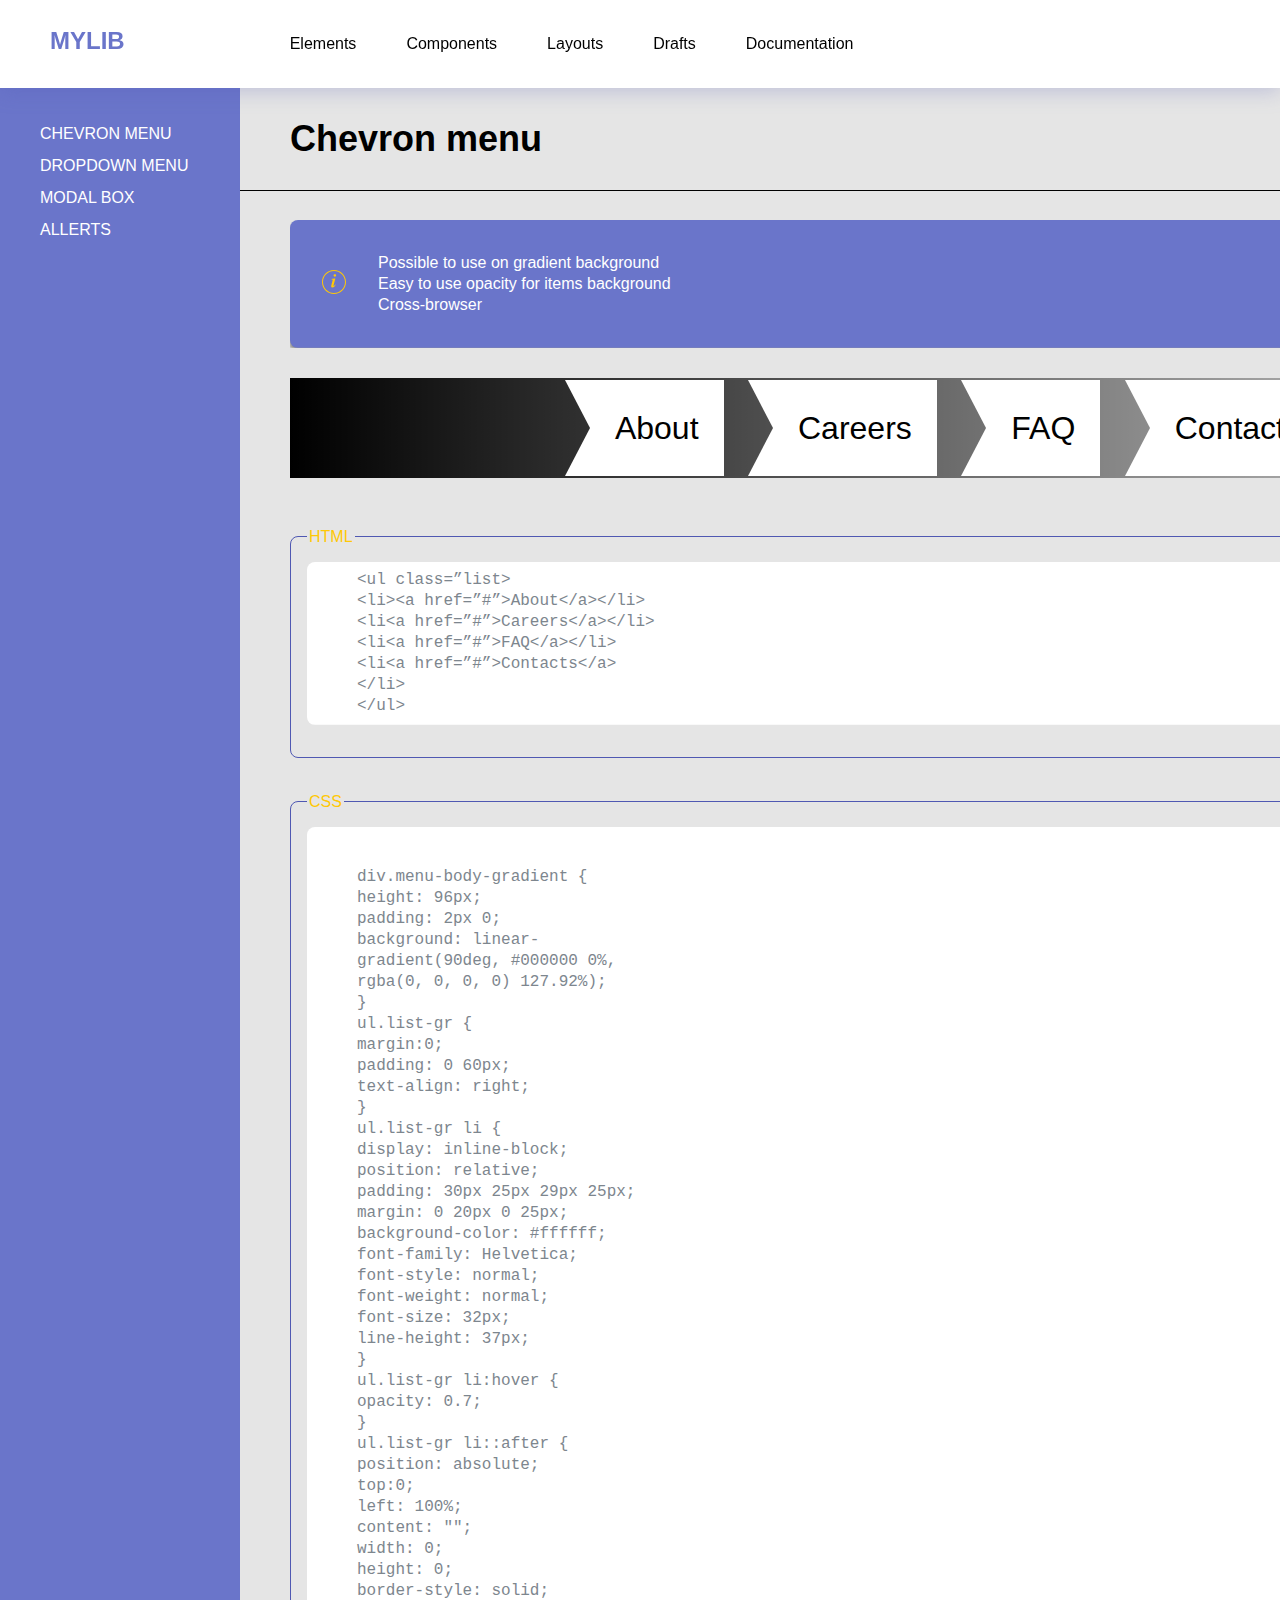
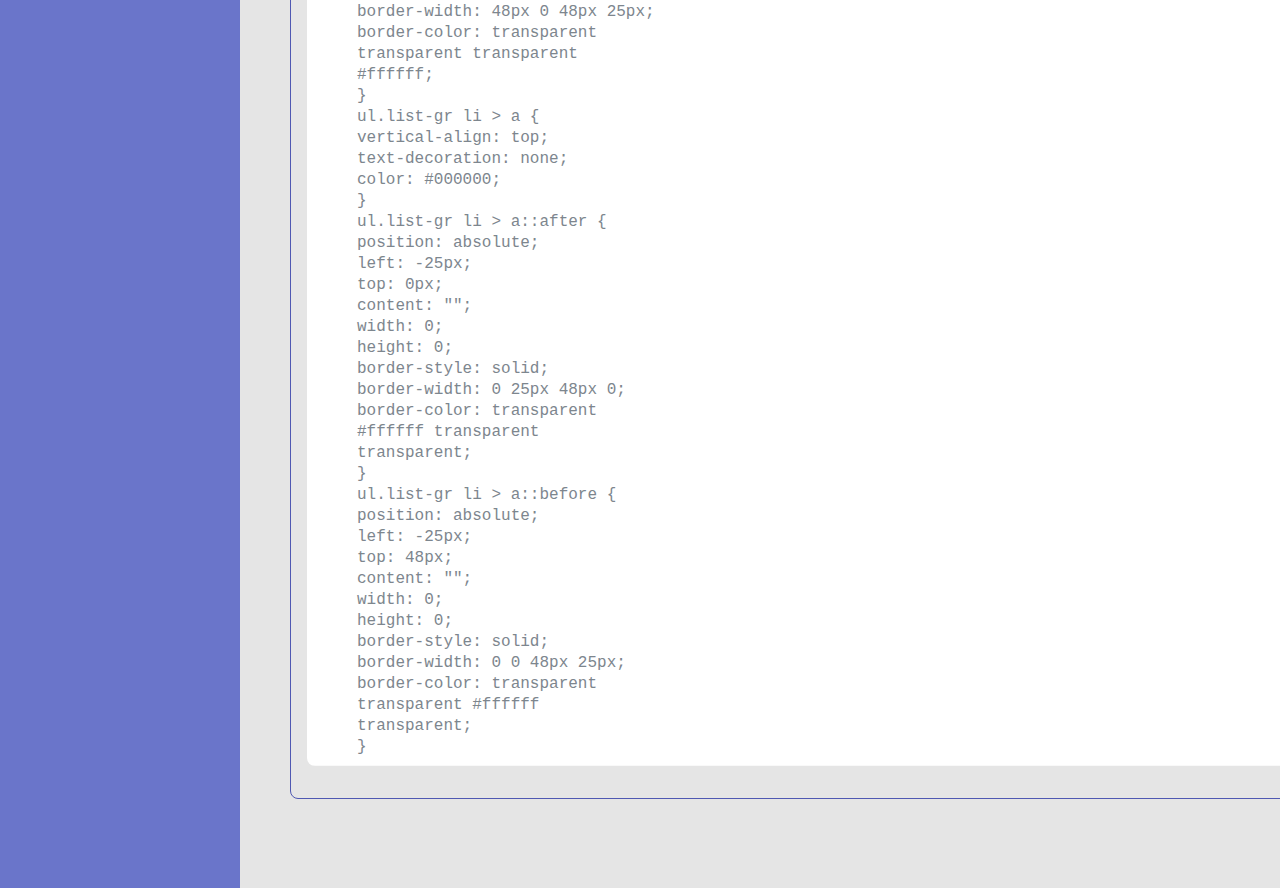
<file: index.html>
<!DOCTYPE html>
<html lang="en">

<head>
    <meta charset="UTF-8">
    <meta http-equiv="X-UA-Compatible" content="IE=edge">
    <meta name="viewport" content="width=device-width, initial-scale=1.0">
    <link rel="stylesheet" href="/css/style.css">
    <title>MYLIB</title>
</head>

<body>
    <div class="wrapper container">
        <div class="header">
            <div class="logo">
                Mylib
            </div>
            <div class="heading_list">
                <div class="headin__item">Elements</div>
                <div class="headin__item">Components</div>
                <div class="headin__item">Layouts</div>
                <div class="headin__item">Drafts</div>
                <div class="headin__item">Documentation</div>
            </div>
        </div>

        <!--Main contant-->
        <div class="main">
            <aside class="sidebar">
                <ul class="sidebar_list">
                    <li>chevron menu</li>
                    <li>dropdown menu</li>
                    <li>modal box</li>
                    <li>allerts</li>
                </ul>
                
            </aside>
            

            <div class="main__contant">
                
                <div class="main__container">
                    <h2 class="paragraph">Chevron menu</h2>
                    <span class="line"></span>
                    <div class="info__block">
                        <div class="info_img">
                            <img src="/info.svg" alt="info">
                        </div>
                        <div class="text__block">
                            <p class="info__text">Possible to use on gradient background<br>
                                Easy to use opacity for items background
                                Cross-browser</p>
                        </div>
                    </div>
                </div>
                <div class="main__navigation">
                    
                    <ul class="navigation__list">
                        
                        <li class="nav__item"><a href="#" class="item__text">About</a></li>
                        <li class="nav__item"><a href="#" class="item__text">Careers</a></li>
                        <li class="nav__item"><a href="#" class="item__text">FAQ</a></li>
                        <li class="nav__item"><a href="#" class="item__text">Contact</a></li>
                    </ul>
                    
                </div>
                <fieldset class="fieldset_border">
                    <legend>HTML</legend>
                    <div class="contant__box">
                        <div class="contant__text">
                            <p class="text__on">
                                    &lt;ul class=”list&gt;<br>
                                        &lt;li>&lt;a href=”#”>About&lt;/a>&lt;/li><br>
                                        &lt;li&lt;a href=”#”>Careers&lt;/a>&lt;/li><br>
                                        &lt;li&lt;a href=”#”>FAQ&lt;/a>&lt;/li><br>
                                        &lt;li&lt;a href=”#”>Contacts&lt;/a>&lt;/li><br>
                                    &lt;/ul>
                            </p>
                        </div>
                    </div>
                </fieldset>
                <fieldset class="fieldset_border">
                    <legend>CSS</legend>
                    <div class="contant__box">
                        <div class="contant__text">
                            <p class="text__on">
                                    <code>
                                        <p class="text__on">
                                        div.menu-body-gradient  {<br>
                                            height: 96px;<br>
                                            padding: 2px 0;<br>
                                            background: linear-gradient(90deg, #000000 0%, rgba(0, 0, 0, 0) 127.92%);<br>
                                        }<br>
                                        ul.list-gr {<br>
                                            margin:0;<br>
                                            padding: 0 60px;<br>
                                            text-align: right;<br>
                                        }<br>
                                        ul.list-gr li {<br>
                                            display: inline-block;<br>
                                            position: relative;<br>
                                            padding: 30px 25px 29px 25px;<br>
                                            margin: 0 20px 0 25px;<br>
                                            background-color: #ffffff;<br>
                                            font-family: Helvetica;<br>
                                            font-style: normal;<br>
                                            font-weight: normal;<br>
                                            font-size: 32px;<br>
                                            line-height: 37px;<br>
                                        }<br>
                                        ul.list-gr li:hover {<br>
                                            opacity: 0.7;<br>
                                        }<br>
                                        ul.list-gr li::after {<br>
                                            position: absolute;<br>
                                            top:0;<br>
                                            left: 100%;<br>
                                         content: "";<br>
                                         width: 0;<br>
                                         height: 0;<br>
                                         border-style: solid;<br>
                                         border-width: 48px 0 48px 25px;<br>
                                         border-color: transparent transparent transparent #ffffff;<br>
                                        }<br>
                                        ul.list-gr li > a {<br>
                                            vertical-align: top;<br>
                                            text-decoration: none;<br>
                                            color: #000000;<br>
                                        }<br>
                                        ul.list-gr li > a::after {<br>
                                            position: absolute;<br>
                                            left: -25px;<br>
                                            top: 0px;<br>
                                         content: "";<br>
                                         width: 0;<br>
                                         height: 0;<br>
                                         border-style: solid;<br>
                                         border-width: 0 25px 48px 0;<br>
                                         border-color: transparent #ffffff transparent transparent;<br>
                                        }<br>
                                        ul.list-gr li > a::before {<br>
                                            position: absolute;<br>
                                            left: -25px;<br>
                                            top: 48px;<br>
                                         content: "";<br>
                                         width: 0;<br>
                                         height: 0;<br>
                                         border-style: solid;<br>
                                         border-width: 0 0 48px 25px;<br>
                                         border-color: transparent transparent #ffffff transparent;<br>
                                        }
                                    </code>
                             
                            </p>
                        </div>
                    </div>
                </fieldset>
            </div>
            
        </div>
      
    </div>


</body>

</html>
</file>
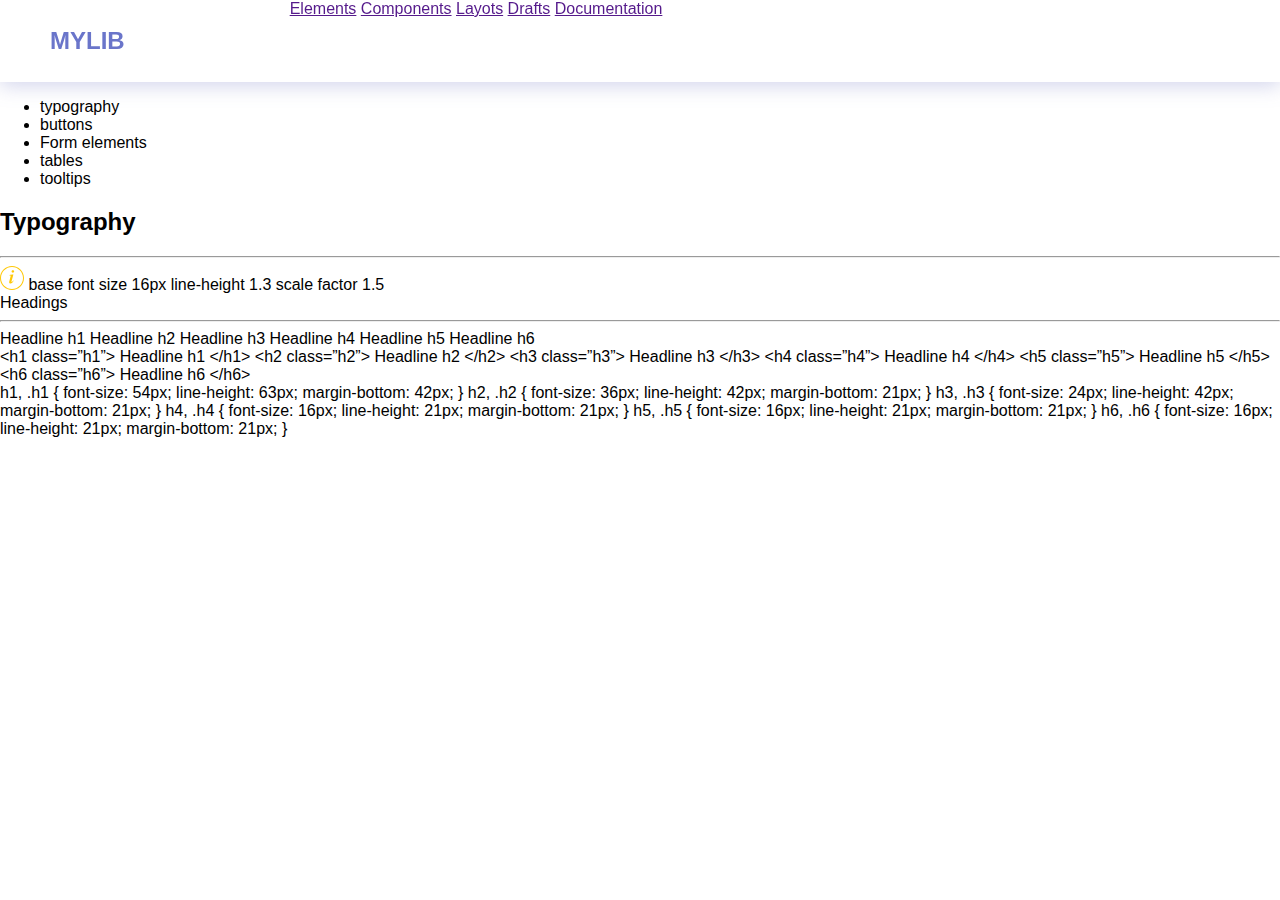
<file: second.html>
<!doctype html>
<html lang="en">

<head>
    <meta charset="utf-8">
    <meta name="viewport" content="width=device-width, initial-scale=1">
    <meta http-equiv="X-UA-Compatible" content="ie-edge">
    <title>HM</title>
    <link rel="stylesheet" href="css/style.css">
</head>

<body>
<header>
    <div class="container">
        <nav class="header">
        <div class="logo">mylib</div>
        <div class="menu">
            <a href="" class="menu__items">Elements</a>
            <a href="" class="menu__items">Components</a>
            <a href="" class="menu__items">Layots</a>
            <a href="" class="menu__items">Drafts</a>
            <a href="" class="menu__items">Documentation</a>
        </div>     
        </nav>    
    </div>
</header>

<div class="sidenav">
    <ul class="sidenav__menu">
        <li class="sidenav__menu-items">typography</li>
        <li class="sidenav__menu-items">buttons</li>
        <li class="sidenav__menu-items">Form elements</li>
        <li class="sidenav__menu-items">tables</li>
        <li class="sidenav__menu-items">tooltips</li>
    </ul>
</div>

<section>
    <div class="content">
        <h2 class="content_title">Typography</h2>
        <hr>
        <div class="general__items general__items_blue content_general__items "> <img src="/img/info.svg" alt="info">
    base font size 16px
    line-height 1.3
    scale factor 1.5
        </div>
        <div class="content_subtitle">Headings</div>
        <hr>
        <div class="content__descr">
            <span class="txt-1">Headline h1</span>
            <span class="txt-2">Headline h2</span>
            <span class="txt-3">Headline h3</span>
            <span class="txt">Headline h4</span>
            <span class="txt">Headline h5</span>
            <span class="txt">Headline h6</span>
        </div>
        <div class="border">
            <div class="general__items  general__items_bottom ">
&lt;h1 class=”h1”&gt; Headline h1 &lt;/h1&gt;
&lt;h2 class=”h2”&gt; Headline h2 &lt;/h2&gt;
&lt;h3 class=”h3”&gt; Headline h3 &lt;/h3&gt;
&lt;h4 class=”h4”&gt; Headline h4 &lt;/h4&gt;
&lt;h5 class=”h5”&gt; Headline h5 &lt;/h5&gt;
&lt;h6 class=”h6”&gt; Headline h6 &lt;/h6&gt;
            </div>
        </div>
        <div class="border border__bottom">
            <div class="general__items general__items_bottom">h1, .h1 {
    font-size: 54px;
    line-height: 63px;
    margin-bottom: 42px;
    }
    h2, .h2 {
    font-size: 36px;
    line-height: 42px;
    margin-bottom: 21px;
    }
    h3, .h3 {
    font-size: 24px;
    line-height: 42px;
    margin-bottom: 21px;
    }
    h4, .h4 {
    font-size: 16px;
    line-height: 21px;
    margin-bottom: 21px;
    }
    h5, .h5 {
    font-size: 16px;
    line-height: 21px;
    margin-bottom: 21px;
    }
    h6, .h6 {
    font-size: 16px;
    line-height: 21px;
    margin-bottom: 21px;
    }
            </div>
        </div>
    </div>
</section>


</body>
</html>
</file>
<file: css/style.css>
body {
    font-family: Arial, Helvetica, sans-serif;
    margin: 0 auto;
}

.wrapper {
    margin: 0 auto;
}

.header {
    display: flex;
    flex-direction: row;
    background-color: #FFFFFF;
    filter: drop-shadow(0px 4px 10px rgba(79, 88, 178, 0.25));
}

.container {
    max-width: 1440px;
}

.logo {
    text-transform: uppercase;
    color: #6A75CA;
    margin: 25px 165px 25px 50px;
    font-weight: 700;
    font-size: 24px;
    line-height: 32px;

}

.heading_list {
    display: flex;
    margin: 35px 565px 35px 0;
}

.headin__item {
    margin: 0 50px 0 0;
}

.headin__item:hover {
    color: #6A75CA;
}

.main {
    background: #E5E5E5;
    height: auto;
    display: flex;
    height: auto;
   
}


.main__container {
    flex: 1 1 auto;
    margin: 0 0 0 50px;
    width: 1100px;

}

.sidebar {
    height: 2400px;
    background: #6A75CA;
    flex: 0 0 240px;
    align-self: flex-start;
   
    
}


.sidebar_list {
    text-transform: uppercase;
    color: #fff;
    margin: 30px 0;
    line-height: 32px;
    list-style-type: none;
}
.sidebar_list>li:hover{
    list-style-type:disc;
}
.paragraph {
    font-size: 36px;
    font-weight: 700;
    text-align: left;
}

.line {
    display: inline-block;
    width: 105%;
    height: 1px;
    background: #000;
    margin: 0 0 25px -50px;
}

.info__block {
    height: auto;
    flex: 1 1 auto;
    background: #6A75CA;
    display: flex;
    align-items: center;
    clip-path: polygon(0% 0%, 91% 0, 100% 40%, 100% 100%, 0 100%);
    border-radius: 8px;
    box-shadow: 0px 4px 4px rgba(0, 0, 0, 0.25), 0px 4px 4px rgba(0, 0, 0, 0.25);

}


.text__block {
    height: auto;
    flex: 0 1 300px;
    line-height: 21px;
    color: #fff;


}

.info__text {
    line-height: 21px;
}

.info_img {
    margin: 50px 32px;
}




.main__navigation {
    height: 96px;
    max-width: 1100px;
    margin: 30px 0 50px 50px;
    padding: 2px 0;
    background: linear-gradient(90deg, #000000 0%, rgba(0, 0, 0, 0) 127.92%);
}

.navigation__list {
    margin: 0;
    padding: 0 60px;
    text-align: right;
}



.nav__item{
    display: inline-block;
    position: relative;
    padding: 30px 25px 29px 25px;
    margin: 0 20px 0 25px;
    background-color: #ffffff;
    font-family: Helvetica;
    font-style: normal;
    font-weight: normal;
    font-size: 32px;
    line-height: 37px;
}

.nav__item:hover {
    opacity: 0.7;
}

.item__text ::after {
    position: absolute;
    top: 0;
    left: 100%;
    content: "";
    width: 0;
    height: 0;
    border-style: solid;
    border-width: 100px 0 48px 25px;
    border-color: transparent transparent transparent #fff;
}

.item__text {
    vertical-align: top;
    text-decoration: none;
    color: #000000;
}

.item__text::after {
    position: absolute;
    left: -25px;
    top: 0px;
    content: "";
    width: 0;
    height: 0;
    border-style: solid;
    border-width: 0 25px 48px 0;
    border-color: transparent #ffffff transparent transparent;
}

.item__text::before {
    position: absolute;
    left: -25px;
    top: 48px;
    content: "";
    width: 0;
    height: 0;
    border-style: solid;
    border-width: 0 0 48px 25px;
    border-color: transparent transparent #ffffff transparent;
}




.item__text {}




.fieldset_border {
    border: 1px solid #4F58B2;
    box-sizing: border-box;
    border-radius: 8px;
    max-width: 1100px;
    margin: 0 0 35px 50px;
    padding: 0 16px 16px 16px;
}

.contant__box {
    margin: 0 auto;
}

.contant__text {
    background: #fff;
    clip-path: polygon(0% 0%, 95% 0, 100% 5%, 100% 100%, 0% 100%);
    border-radius: 8px;

}

.text__on {
    width: 300px;
    flex: 1 1 auto;
    margin: 16px 50px;
    color: #7D868E;
    padding: 8px 0;
    font-size: 16px;
    line-height: 21px;
    font-family: 'Courier New', Courier, monospace;
}

legend {
    color: #FFC806;
}

code {
    color: #7D868E;
    font-size: 16px;
    line-height: 21px;
    font-family: 'Courier New', Courier, monospace;
}
</file>
